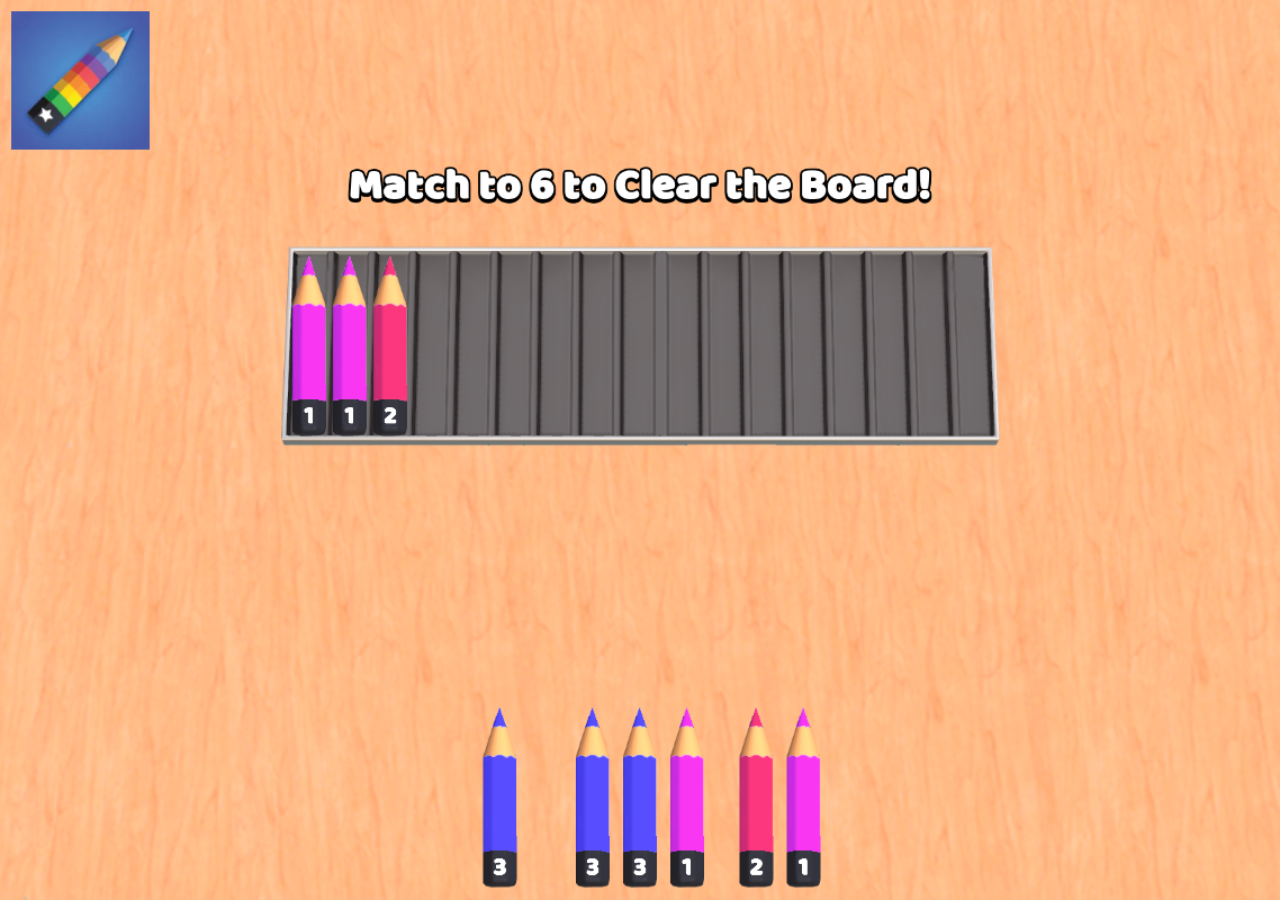
<file: pst_sdmipsip_sortMerge_01_ml_play/index.html>
<html lang="en">

<head>
	<meta charset="UTF-8">
	<meta name="viewport" content="width=device-width, initial-scale=1.0">
	<meta http-equiv="X-UA-Compatible" content="ie=edge">
	
	<title>🦆SD</title>

	<script src="src/global.js"></script>
	<script src="src/webfont.js"></script>
	<link rel="stylesheet" href="src/fonts.css" type="text/css">
	<script src="src/fontsLoader.js"></script>
	<script src="lib/phaser.min.js"></script>
	<script src="src/components/UserComponent.js"></script>
	<script src="src/components/ClickHandler.js"></script>
	<script src="src/components/AutoAnimate.js"></script>
		<script src="src/components/OrientationHelper.js"></script>
	<script src="src/components/SimpleDuckAnchor.js"></script>
	<script src="src/prefabs/geoText.js"></script>
	<script src="src/prefabs/Pencil.js"></script>
	<script src="src/scenes/Level.js"></script>
	<script src="assets/assetPackBase64.js"></script>
	<script src="src/base64Loader.js"></script>
	<script src="src/simpleDuck.js"></script>
	<script src="src/main.js"></script>
	<script src="src/mraid.js"></script>

	<style>
		body {
			background: #2f2f2f;
			margin: 0;
			padding: 0;
		}
	</style>

</head>

<body>
</body>

</html>
</file>
<file: pst_sdmipsip_sortMerge_01_ml_play/src/fonts.css>
@font-face {
    font-family: 'Baloo Bhaijaan';
    src: url('[data-uri]') format('woff');
    font-weight: normal;
    font-style: normal;
    font-display: swap;
}
</file>
